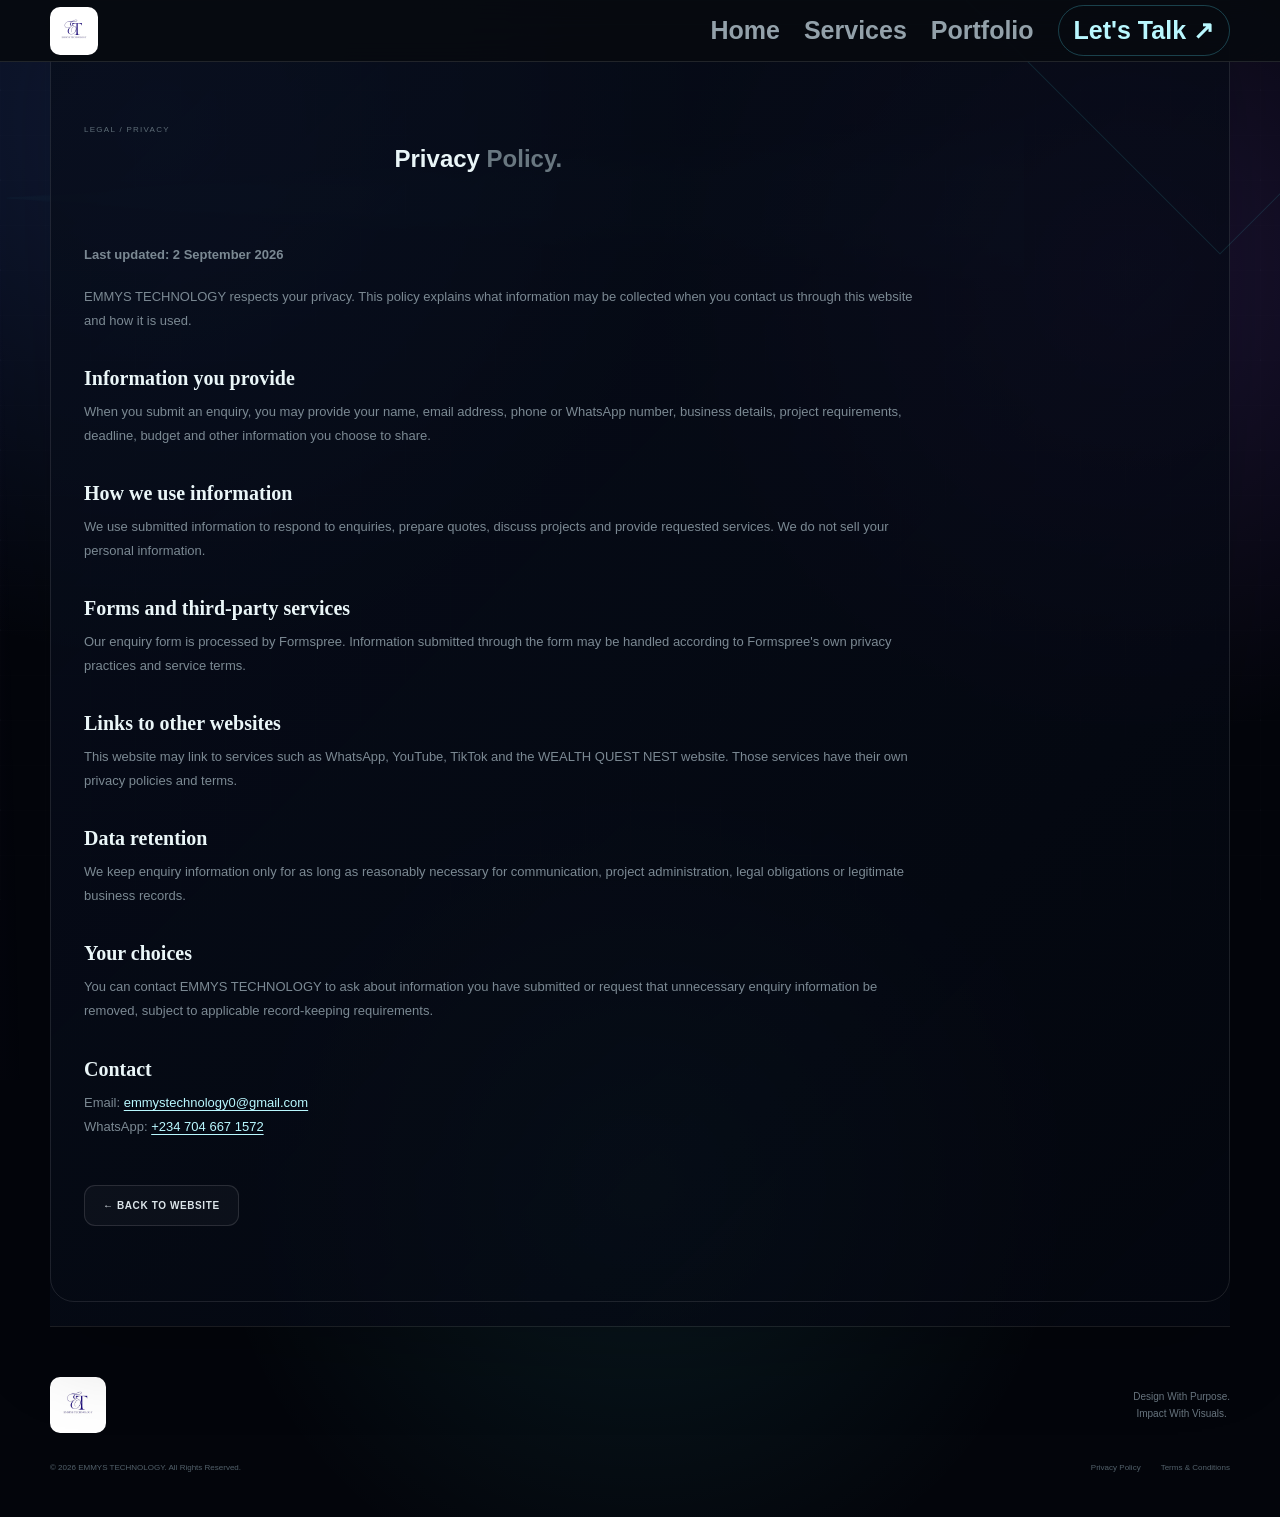
<file: privacy.html>
<!doctype html><html lang="en"><head><meta charset="utf-8"><meta name="viewport" content="width=device-width, initial-scale=1"><title>Privacy Policy — EMMYS TECHNOLOGY</title><meta name="description" content="Privacy Policy for EMMYS TECHNOLOGY."><link rel="icon" href="logo.png"><link rel="stylesheet" href="style.css"></head><body><header class="site-header scrolled"><a class="brand" href="index.html" aria-label="EMMYS TECHNOLOGY home"><img src="logo.png" alt="EMMYS TECHNOLOGY logo"></a><nav class="nav"><a href="index.html#home">Home</a><a href="index.html#services">Services</a><a href="index.html#portfolio">Portfolio</a><a href="index.html#contact" class="nav-cta">Let's Talk ↗</a></nav></header><main><section class="section section-frame policy-page"><div class="section-head"><span>LEGAL / PRIVACY</span><h1>Privacy <em>Policy.</em></h1></div><div class="policy-copy"><p><strong>Last updated: 2 September 2026</strong></p><p>EMMYS TECHNOLOGY respects your privacy. This policy explains what information may be collected when you contact us through this website and how it is used.</p><h2>Information you provide</h2><p>When you submit an enquiry, you may provide your name, email address, phone or WhatsApp number, business details, project requirements, deadline, budget and other information you choose to share.</p><h2>How we use information</h2><p>We use submitted information to respond to enquiries, prepare quotes, discuss projects and provide requested services. We do not sell your personal information.</p><h2>Forms and third-party services</h2><p>Our enquiry form is processed by Formspree. Information submitted through the form may be handled according to Formspree's own privacy practices and service terms.</p><h2>Links to other websites</h2><p>This website may link to services such as WhatsApp, YouTube, TikTok and the WEALTH QUEST NEST website. Those services have their own privacy policies and terms.</p><h2>Data retention</h2><p>We keep enquiry information only for as long as reasonably necessary for communication, project administration, legal obligations or legitimate business records.</p><h2>Your choices</h2><p>You can contact EMMYS TECHNOLOGY to ask about information you have submitted or request that unnecessary enquiry information be removed, subject to applicable record-keeping requirements.</p><h2>Contact</h2><p>Email: <a href="mailto:emmystechnology0@gmail.com">emmystechnology0@gmail.com</a><br>WhatsApp: <a href="https://wa.me/2347046671572" target="_blank" rel="noopener">+234 704 667 1572</a></p></div><a class="btn ghost" href="index.html">← Back to Website</a></section></main><footer class="footer"><div class="footer-top"><div class="brand"><img src="logo.png" alt="EMMYS TECHNOLOGY logo"></div><p>Design With Purpose.<br>Impact With Visuals.</p></div><div class="footer-bottom"><span>© 2026 EMMYS TECHNOLOGY. All Rights Reserved.</span><div><a href="privacy.html">Privacy Policy</a><a href="terms.html">Terms & Conditions</a></div></div></footer></body></html>
</file>
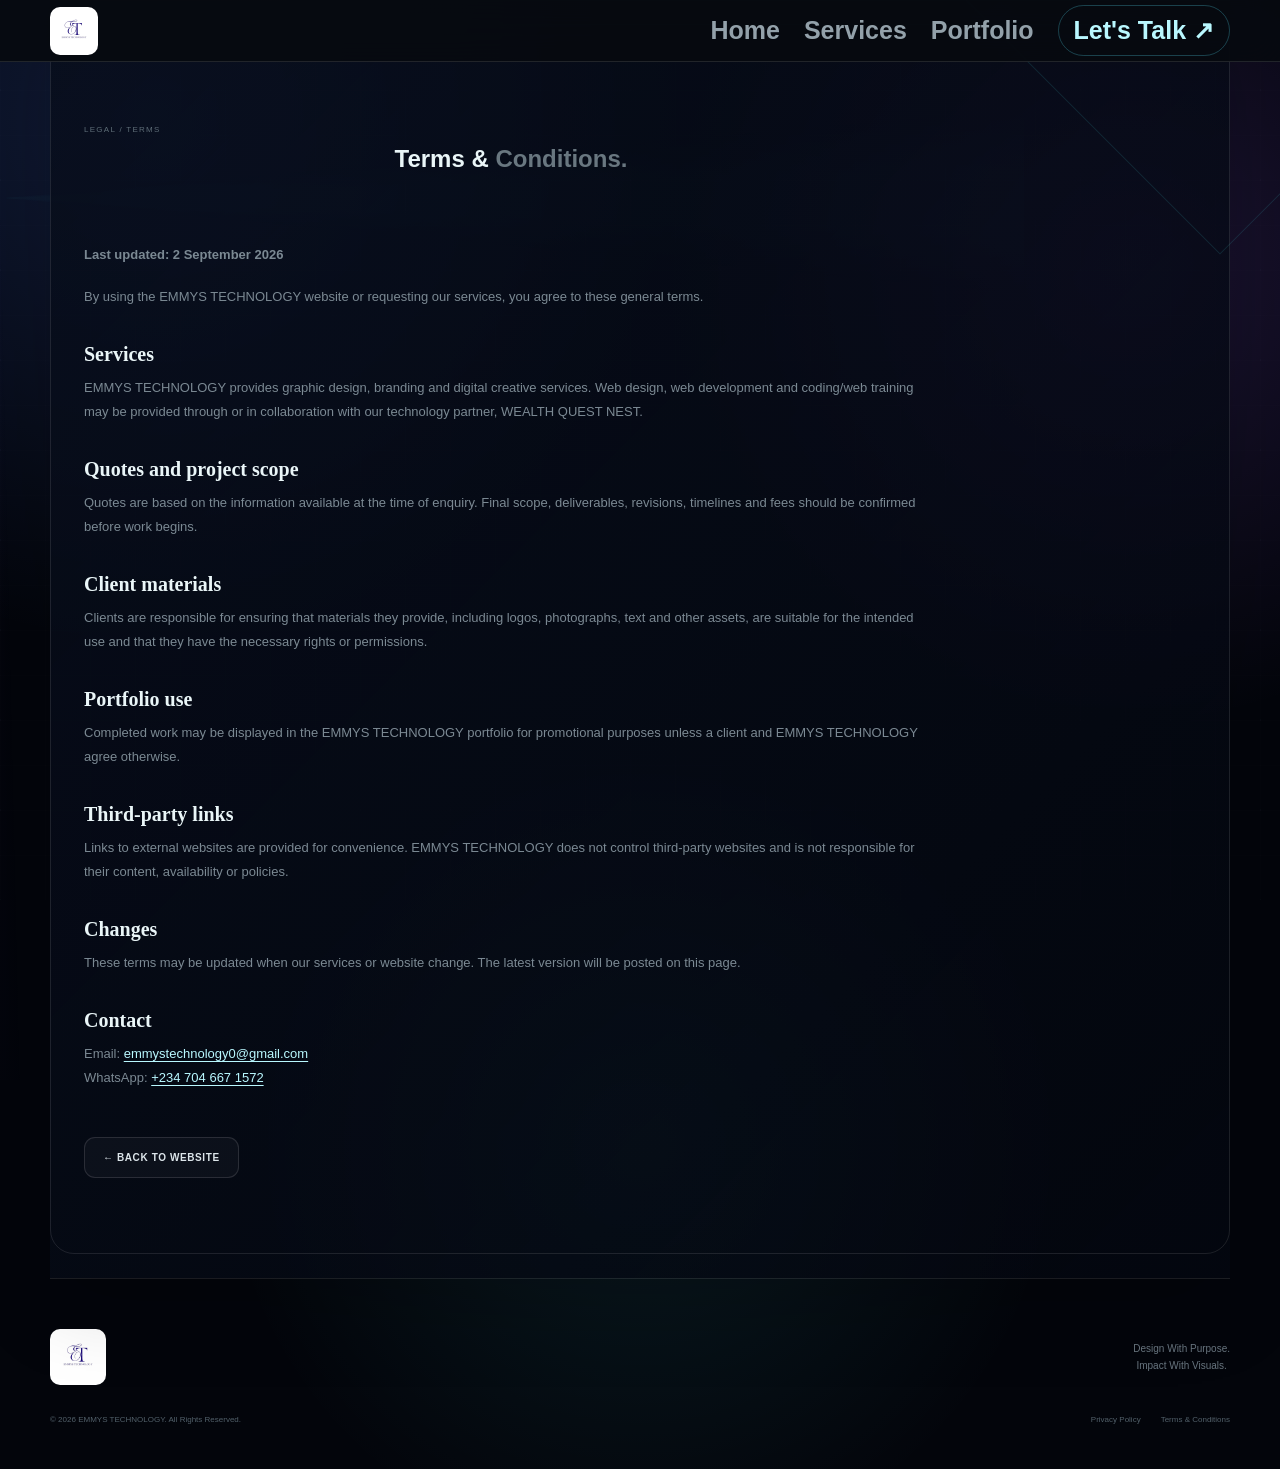
<file: terms.html>
<!doctype html><html lang="en"><head><meta charset="utf-8"><meta name="viewport" content="width=device-width, initial-scale=1"><title>Terms & Conditions — EMMYS TECHNOLOGY</title><meta name="description" content="Terms and Conditions for EMMYS TECHNOLOGY."><link rel="icon" href="logo.png"><link rel="stylesheet" href="style.css"></head><body><header class="site-header scrolled"><a class="brand" href="index.html" aria-label="EMMYS TECHNOLOGY home"><img src="logo.png" alt="EMMYS TECHNOLOGY logo"></a><nav class="nav"><a href="index.html#home">Home</a><a href="index.html#services">Services</a><a href="index.html#portfolio">Portfolio</a><a href="index.html#contact" class="nav-cta">Let's Talk ↗</a></nav></header><main><section class="section section-frame policy-page"><div class="section-head"><span>LEGAL / TERMS</span><h1>Terms & <em>Conditions.</em></h1></div><div class="policy-copy"><p><strong>Last updated: 2 September 2026</strong></p><p>By using the EMMYS TECHNOLOGY website or requesting our services, you agree to these general terms.</p><h2>Services</h2><p>EMMYS TECHNOLOGY provides graphic design, branding and digital creative services. Web design, web development and coding/web training may be provided through or in collaboration with our technology partner, WEALTH QUEST NEST.</p><h2>Quotes and project scope</h2><p>Quotes are based on the information available at the time of enquiry. Final scope, deliverables, revisions, timelines and fees should be confirmed before work begins.</p><h2>Client materials</h2><p>Clients are responsible for ensuring that materials they provide, including logos, photographs, text and other assets, are suitable for the intended use and that they have the necessary rights or permissions.</p><h2>Portfolio use</h2><p>Completed work may be displayed in the EMMYS TECHNOLOGY portfolio for promotional purposes unless a client and EMMYS TECHNOLOGY agree otherwise.</p><h2>Third-party links</h2><p>Links to external websites are provided for convenience. EMMYS TECHNOLOGY does not control third-party websites and is not responsible for their content, availability or policies.</p><h2>Changes</h2><p>These terms may be updated when our services or website change. The latest version will be posted on this page.</p><h2>Contact</h2><p>Email: <a href="mailto:emmystechnology0@gmail.com">emmystechnology0@gmail.com</a><br>WhatsApp: <a href="https://wa.me/2347046671572" target="_blank" rel="noopener">+234 704 667 1572</a></p></div><a class="btn ghost" href="index.html">← Back to Website</a></section></main><footer class="footer"><div class="footer-top"><div class="brand"><img src="logo.png" alt="EMMYS TECHNOLOGY logo"></div><p>Design With Purpose.<br>Impact With Visuals.</p></div><div class="footer-bottom"><span>© 2026 EMMYS TECHNOLOGY. All Rights Reserved.</span><div><a href="privacy.html">Privacy Policy</a><a href="terms.html">Terms & Conditions</a></div></div></footer></body></html>
</file>
<file: style.css>
:root{--bg:#070a10;--panel:#0b1118;--panel2:#0e151d;--text:#eaf6f8;--muted:#7d8b95;--line:rgba(255,255,255,.11);--cyan:#55e8ff;--cyan2:#b9f8ff;--max:1180px}*{box-sizing:border-box}html{scroll-behavior:smooth}body{margin:0;background:var(--bg);color:var(--text);font-family:"DM Sans",sans-serif;overflow-x:hidden}body:before{content:"";position:fixed;inset:0;pointer-events:none;background:radial-gradient(circle at 80% 10%,rgba(50,220,255,.06),transparent 30%),radial-gradient(circle at 10% 70%,rgba(40,120,255,.04),transparent 25%);z-index:-3}.noise{position:fixed;inset:0;opacity:.025;pointer-events:none;background-image:url("data:image/svg+xml,%3Csvg viewBox='0 0 160 160' xmlns='http://www.w3.org/2000/svg'%3E%3Cfilter id='n'%3E%3CfeTurbulence type='fractalNoise' baseFrequency='.8' numOctaves='3' stitchTiles='stitch'/%3E%3C/filter%3E%3Crect width='100%25' height='100%25' filter='url(%23n)' opacity='.35'/%3E%3C/svg%3E")}a{color:inherit;text-decoration:none}button,input,textarea,select{font:inherit}.site-header{position:fixed;top:0;left:0;right:0;height:74px;z-index:100;display:flex;align-items:center;justify-content:space-between;padding:0 max(20px,calc((100% - var(--max))/2));background:rgba(7,10,16,.72);backdrop-filter:blur(18px);border-bottom:1px solid transparent;transition:.25s ease}.site-header.scrolled{height:62px;background:rgba(7,10,16,.92);border-color:var(--line)}.brand{display:flex;align-items:center;gap:10px;min-width:max-content}.brand img{width:42px;height:42px;object-fit:contain;border-radius:10px}.brand strong{display:block;font:800 15px/1 Manrope;letter-spacing:.04em}.brand small{display:block;margin-top:4px;color:#70808a;font-size:8px;letter-spacing:.25em}.nav{display:flex;align-items:center;gap:24px;font-size:10px;color:#93a1aa}.nav a{padding:8px 0}.nav a:hover{color:var(--cyan2)}.nav-cta{padding:10px 15px!important;border:1px solid rgba(85,232,255,.25);border-radius:999px;color:var(--cyan2)!important}.menu-toggle{display:none;background:none;border:0}.section{width:min(var(--max),calc(100% - 40px));margin:auto;padding:100px 0}.section-frame{position:relative}.section-frame:before{content:"";position:absolute;inset:28px 0 28px;border:1px solid rgba(255,255,255,.07);border-radius:24px;pointer-events:none}.hero{min-height:760px;display:grid;grid-template-columns:1.02fr .98fr;align-items:center;gap:40px;padding-top:130px}.hero:before{inset:90px 0 20px}.hero-copy{position:relative;z-index:2}.eyebrow{display:inline-flex;align-items:center;gap:9px;color:#70808a;font-size:8px;letter-spacing:.18em}.eyebrow i{width:28px;height:1px;background:var(--cyan);display:inline-block}.eyebrow b{color:var(--cyan);font-size:12px}.hero h1{font:800 clamp(52px,6.5vw,91px)/.91 Manrope;letter-spacing:-.065em;margin:24px 0}.hero h1 span,.section-head em,.cta-box em{color:#697780;font-style:normal}.hero p{max-width:570px;color:#82909a;font-size:14px;line-height:1.8}.actions{display:flex;gap:12px;flex-wrap:wrap;margin-top:28px}.btn{display:inline-flex;align-items:center;justify-content:center;gap:10px;border-radius:999px;padding:13px 18px;border:1px solid rgba(255,255,255,.12);font-size:10px;letter-spacing:.05em;cursor:pointer;transition:.2s ease}.btn:hover{transform:translateY(-2px)}.btn.primary{background:var(--cyan2);color:#061016;border-color:var(--cyan2)}.btn.ghost{background:rgba(255,255,255,.025);color:#c5d4d9}.trust-row{display:flex;gap:20px;flex-wrap:wrap;margin-top:35px;color:#56646d;font-size:8px;letter-spacing:.05em}.hero-showcase{min-height:560px;position:relative;display:grid;place-items:center}.halo{position:absolute;width:470px;height:470px;border-radius:50%;background:radial-gradient(circle,rgba(65,225,255,.13),transparent 65%);filter:blur(2px)}.showcase-card{position:absolute;width:320px;height:410px;border:1px solid rgba(255,255,255,.12);border-radius:22px;background:linear-gradient(145deg,#111a22,#070b10);box-shadow:0 30px 80px rgba(0,0,0,.3);padding:26px}.card-back{transform:translate(80px,-35px) rotate(8deg);opacity:.55}.card-back span{font-size:9px;color:#72808a;letter-spacing:.2em}.card-back b{display:block;font:800 47px/.9 Manrope;margin-top:35px}.card-back small{position:absolute;bottom:25px;font-size:7px;letter-spacing:.18em;color:#596873}.card-front{z-index:2;overflow:hidden}.mini-top{display:flex;justify-content:space-between;font-size:8px;color:#6f7e87;letter-spacing:.12em}.monogram{text-align:center;font:800 150px/.8 Manrope;letter-spacing:-.08em;margin-top:80px;color:transparent;-webkit-text-stroke:1px rgba(107,235,255,.7)}.showcase-lines{display:flex;justify-content:space-between;margin-top:80px;color:#75848e;font-size:7px;letter-spacing:.15em}.shine{position:absolute;width:160%;height:80px;left:-30%;top:45%;transform:rotate(-25deg);background:linear-gradient(90deg,transparent,rgba(100,240,255,.12),transparent)}.floating-tag{position:absolute;z-index:4;padding:10px 13px;border:1px solid rgba(255,255,255,.12);border-radius:999px;background:rgba(8,13,18,.8);backdrop-filter:blur(10px);font-size:8px;color:#a9c0c7;box-shadow:0 15px 40px rgba(0,0,0,.2)}.tag-one{left:2%;top:22%}.tag-two{right:0;top:57%}.tag-three{left:15%;bottom:13%}.marquee{border-top:1px solid var(--line);border-bottom:1px solid var(--line);padding:14px 0;overflow:hidden;color:#62717a;font-size:8px;letter-spacing:.18em;white-space:nowrap}.marquee-track{display:flex;align-items:center;width:max-content;gap:20px;will-change:transform;animation:marquee-scroll 24s linear infinite}.marquee-track span,.marquee-track i{flex:0 0 auto}.marquee i{color:var(--cyan);font-style:normal}.marquee:hover .marquee-track{animation-play-state:paused}@keyframes marquee-scroll{from{transform:translateX(0)}to{transform:translateX(-50%)}}@media (prefers-reduced-motion:reduce){.marquee-track{animation:none}}.section-head{display:grid;grid-template-columns:.35fr 1fr;gap:30px;align-items:start;margin-bottom:50px}.section-head>span{font-size:8px;letter-spacing:.16em;color:#5e6d77}.section-head h2{margin:0;font:800 clamp(40px,5vw,68px)/.96 Manrope;letter-spacing:-.06em}.about-grid{display:grid;grid-template-columns:1.2fr .8fr;gap:70px}.about-copy .big{font:600 26px/1.3 Manrope;color:#dce9ec;margin-top:0}.about-copy p{color:#7b8993;line-height:1.8;font-size:13px}.stat-grid{display:grid;grid-template-columns:1fr 1fr;border:1px solid var(--line);border-radius:18px;overflow:hidden}.stat-grid div{padding:25px;border-right:1px solid var(--line);border-bottom:1px solid var(--line);min-height:130px}.stat-grid div:nth-child(2n){border-right:0}.stat-grid div:nth-last-child(-n+2){border-bottom:0}.stat-grid strong{display:block;color:var(--cyan);font:800 27px Manrope}.stat-grid span{display:block;color:#73818b;font-size:9px;margin-top:20px}.service-grid{display:grid;grid-template-columns:repeat(3,1fr);gap:12px}.service{padding:25px;border:1px solid var(--line);border-radius:16px;background:linear-gradient(145deg,rgba(255,255,255,.025),rgba(255,255,255,.008));min-height:260px;display:flex;flex-direction:column;transition:.2s ease}.service:hover,.project:hover,.info-card:hover,.price-card:hover{border-color:rgba(85,232,255,.28);transform:translateY(-3px)}.service .icon{color:var(--cyan);font-size:22px;margin-bottom:22px}.service>span{color:#55636c;font-size:8px;letter-spacing:.14em}.service h3{font:700 16px Manrope;margin:9px 0}.service p{color:#73818a;font-size:11px;line-height:1.65}.service a{margin-top:auto;color:#b8f6ff;font-size:9px}.featured{background:radial-gradient(circle at 80% 20%,rgba(85,232,255,.08),transparent 35%),var(--panel)}.view-more{display:block;margin:22px auto 0;background:transparent;color:#b9f8ff;border:1px solid rgba(85,232,255,.24);border-radius:999px;padding:12px 18px;font-size:9px;cursor:pointer}.view-more span{margin-left:8px}.extra-item{display:none}.expanded .extra-item{display:flex}.portfolio-grid{display:grid;grid-template-columns:1.35fr .65fr;gap:15px}.project{border:1px solid var(--line);border-radius:16px;padding:10px;background:#0a1016;transition:.2s ease}.project-large{grid-row:span 2}.project-open{display:block;width:100%;height:310px;padding:0;border:0;border-radius:11px;overflow:hidden;position:relative;background:#080d12;cursor:pointer}.project-large .project-open{height:635px}.project-open img{width:100%;height:100%;object-fit:cover;display:block;transition:transform .4s ease}.project:hover .project-open img{transform:scale(1.025)}.project-overlay{position:absolute;inset:auto 10px 10px 10px;padding:12px;border:1px solid rgba(255,255,255,.12);border-radius:10px;background:rgba(4,9,13,.76);color:#d9faff;font-size:9px;text-align:left}.project>div:last-child{padding:14px 4px 5px}.project small{color:#5d6b74;font-size:7px;letter-spacing:.15em}.project h3{font:700 15px Manrope;margin:7px 0 0}.filters{display:flex;gap:7px;flex-wrap:wrap;margin:-15px 0 22px}.filters button{background:transparent;color:#6e7b84;border:1px solid var(--line);border-radius:999px;padding:8px 11px;font-size:8px;cursor:pointer}.filters button.active,.filters button:hover{color:var(--cyan2);border-color:rgba(85,232,255,.3)}.filters small{margin-left:4px}.project.is-hidden{display:none}.process-line{display:grid;grid-template-columns:repeat(4,1fr);border:1px solid var(--line);border-radius:18px;overflow:hidden}.step{min-height:270px;padding:25px;border-right:1px solid var(--line);position:relative}.step:last-child{border-right:0}.step>b{font-size:8px;letter-spacing:.16em;color:#5b6872}.step i{display:block;font-style:normal;font-size:25px;color:var(--cyan);margin:40px 0 35px}.step h3{font:700 15px Manrope;margin:0}.step p{font-size:10px;line-height:1.6;color:#697681;max-width:180px}.tech-panel{display:grid;grid-template-columns:1.2fr .8fr;gap:35px;align-items:center;padding:55px;border:1px solid rgba(70,229,255,.17);border-radius:22px;background:radial-gradient(circle at 80% 40%,rgba(65,230,255,.08),transparent 35%),linear-gradient(135deg,#0a1117,#080b10)}.tech-panel h2{font:800 clamp(38px,5vw,63px)/.95 Manrope;letter-spacing:-.055em;margin:25px 0}.tech-panel p{color:#75828d;max-width:650px;line-height:1.75;font-size:13px}.tech-panel p strong{color:#d9faff}.partner-card{min-height:360px;border:1px solid rgba(83,229,255,.22);border-radius:18px;background:#070d12;overflow:hidden;position:relative}.partner-card img{width:100%;height:280px;object-fit:cover;display:block}.partner-card div{padding:18px}.partner-card span{display:block;color:#5e7079;font-size:7px;letter-spacing:.18em}.partner-card strong{display:block;margin-top:7px;font:700 15px Manrope}.content-grid,.pricing-grid{display:grid;grid-template-columns:repeat(3,1fr);gap:12px}.info-card,.price-card{border:1px solid var(--line);border-radius:16px;padding:26px;background:var(--panel);transition:.2s ease}.info-card span,.price-card>span{font-size:8px;letter-spacing:.16em;color:#5f7079}.info-card h3,.price-card h3{font:700 17px Manrope;margin:18px 0 10px}.info-card p,.price-card p{font-size:11px;line-height:1.7;color:#75838c}.info-card a{display:inline-block;margin-top:16px;color:#b9f8ff;font-size:9px}.pricing-grid{grid-template-columns:repeat(3,1fr)}.price-card strong{display:block;margin-top:18px;font:700 20px Manrope}.price-card ul{list-style:none;padding:0;margin:22px 0}.price-card li{padding:9px 0;border-bottom:1px solid rgba(255,255,255,.07);font-size:10px;color:#829099}.price-card.featured{border-color:rgba(85,232,255,.3)}.cta-box{text-align:center;padding:70px 20px;border:1px solid rgba(255,255,255,.09);border-radius:22px;background:radial-gradient(circle at 50% 30%,rgba(68,230,255,.08),transparent 35%),#080d12}.cta-box>span{font-size:8px;letter-spacing:.2em;color:#596872}.cta-box h2{font:800 clamp(45px,6vw,80px)/.95 Manrope;letter-spacing:-.06em;margin:22px 0 35px}.contact-grid{display:grid;grid-template-columns:.8fr 1.2fr;gap:50px}.contact-info>p{font-size:14px;line-height:1.8;color:#77848e;margin-bottom:30px}.contact-item{display:flex;justify-content:space-between;gap:20px;padding:18px 0;border-bottom:1px solid rgba(255,255,255,.08);font-size:10px}.contact-item b{color:#66747e;font-weight:500}.contact-item span{color:#c5d3d9;text-align:right}.contact-form{display:grid;grid-template-columns:1fr 1fr;gap:14px}.contact-form label{font-size:9px;letter-spacing:.1em;color:#6b7882;text-transform:uppercase}.contact-form input,.contact-form textarea,.contact-form select{display:block;width:100%;margin-top:8px;background:#0b1117;border:1px solid rgba(255,255,255,.09);border-radius:10px;padding:14px;color:#e7f0f3;outline:none}.contact-form textarea{resize:vertical}.contact-form input:focus,.contact-form textarea:focus,.contact-form select:focus{border-color:rgba(78,230,255,.45);box-shadow:0 0 0 3px rgba(78,230,255,.06)}.wide{grid-column:1/-1}.form-note{color:#64727b;font-size:8px;line-height:1.5}.form-status{margin:0 0 12px;font-size:10px;line-height:1.5}.form-success,.form-error{padding:11px 13px;border-radius:10px}.form-success{background:rgba(0,200,150,.08);color:#9dffe8}.form-error{background:rgba(255,80,80,.08);color:#ffb1b1}.footer{width:min(var(--max),calc(100% - 40px));margin:auto;padding:30px 0 45px;border-top:1px solid var(--line)}.footer-top{display:flex;align-items:center;justify-content:space-between;gap:20px;padding:20px 0 30px}.footer-top>p{font-size:10px;line-height:1.7;color:#697680;text-align:center}.backtop{width:38px;height:38px;border:1px solid var(--line);border-radius:50%;display:grid;place-items:center;color:#6ceaff}.footer-bottom{display:flex;justify-content:space-between;gap:20px;font-size:8px;color:#52606a}.footer-bottom div{display:flex;gap:20px}.footer-bottom a:hover{color:#bff8ff}.float-wa{position:fixed;right:22px;bottom:22px;z-index:40;display:flex;align-items:center;gap:9px;padding:12px 15px;border-radius:99px;background:var(--cyan2);color:#061016;box-shadow:0 14px 45px rgba(28,220,255,.15);font-size:9px}.float-wa span{font-size:13px}.modal{position:fixed;inset:0;background:rgba(0,0,0,.82);backdrop-filter:blur(14px);z-index:200;display:none;align-items:center;justify-content:center;padding:20px}.modal.open{display:flex}.modal-inner{width:min(950px,100%);max-height:90vh;overflow:auto;background:#0a1016;border:1px solid rgba(255,255,255,.12);border-radius:20px;position:relative;display:grid;grid-template-columns:1.2fr .8fr}.modal-close{position:absolute;right:14px;top:12px;width:38px;height:38px;border-radius:50%;border:1px solid rgba(255,255,255,.12);background:rgba(0,0,0,.5);color:white;font-size:25px;z-index:2;cursor:pointer}.modal-media{min-height:520px;background:#05090d}.modal-media img{width:100%;height:100%;object-fit:contain}.modal-copy{padding:55px 35px;align-self:center}.modal-copy small{font-size:8px;letter-spacing:.16em;color:#54e9ff}.modal-copy h2{font:800 35px Manrope;letter-spacing:-.04em}.modal-copy p{font-size:12px;line-height:1.8;color:#71808a;margin-bottom:30px}.reveal{opacity:0;transform:translateY(18px);transition:opacity .45s ease,transform .45s ease}.reveal.visible{opacity:1;transform:none}.delay-1{transition-delay:.08s}.cursor-glow{position:fixed;width:180px;height:180px;border-radius:50%;background:radial-gradient(circle,rgba(69,231,255,.06),transparent 65%);pointer-events:none;transform:translate(-50%,-50%);z-index:-1}@media(max-width:1000px){.nav{gap:14px}.service-grid{grid-template-columns:repeat(2,1fr)}.hero{grid-template-columns:1fr}.hero-showcase{min-height:520px}.about-grid,.contact-grid,.tech-panel{grid-template-columns:1fr}.portfolio-grid{grid-template-columns:repeat(2,1fr)}.project-large{grid-column:span 2}.process-line{grid-template-columns:repeat(2,1fr)}.step:nth-child(2){border-right:0}.step:nth-child(1),.step:nth-child(2){border-bottom:1px solid var(--line)}.content-grid,.pricing-grid{grid-template-columns:1fr 1fr}}@media(max-width:720px){.site-header{height:62px}.site-header.scrolled{height:58px}.brand img{width:35px;height:35px}.nav{display:none;position:absolute;top:65px;left:20px;right:20px;padding:10px;background:rgba(7,11,16,.98);border:1px solid var(--line);border-radius:14px;flex-direction:column;align-items:stretch;box-shadow:0 20px 60px rgba(0,0,0,.35)}.nav.open{display:flex}.nav a{padding:12px}.menu-toggle{display:grid;gap:5px}.menu-toggle span{width:22px;height:2px;background:#bfeef5}.section{width:min(var(--max),calc(100% - 24px));padding:76px 0}.section-frame:before{inset:20px 0;border-radius:18px}.hero{padding-top:110px;min-height:auto}.hero h1{font-size:49px}.hero p{font-size:13px}.hero-showcase{min-height:430px}.showcase-card{width:245px;height:315px}.monogram{font-size:110px;margin-top:65px}.showcase-lines{margin-top:45px}.halo{width:320px;height:320px}.tag-one{left:-3px}.tag-two{right:-5px}.tag-three{right:5px;left:auto}.marquee div{justify-content:flex-start;width:max-content}.section-head{grid-template-columns:1fr;gap:12px;margin-bottom:35px}.section-head h2{font-size:43px}.about-grid{gap:25px}.service-grid,.portfolio-grid,.content-grid,.pricing-grid{grid-template-columns:1fr}.project-large{grid-column:span 1}.project-large .project-open,.project-open{height:330px}.process-line{grid-template-columns:1fr}.step{border-right:0!important;border-bottom:1px solid var(--line)}.step:last-child{border-bottom:0}.tech-panel{padding:30px 20px}.partner-card{min-height:0}.partner-card img{height:220px}.contact-form{grid-template-columns:1fr}.wide{grid-column:1}.footer-top,.footer-bottom{flex-direction:column;align-items:flex-start}.footer-top>p{text-align:left}.footer-bottom div{flex-wrap:wrap}.float-wa b{display:none}.float-wa{width:48px;height:48px;padding:0;justify-content:center;right:15px;bottom:15px}.modal-inner{grid-template-columns:1fr}.modal-media{min-height:300px}.modal-copy{padding:30px}.stat-grid{grid-template-columns:1fr 1fr}.stat-grid div:nth-child(2){border-right:0}.stat-grid div:nth-child(3){border-right:1px solid var(--line)}.stat-grid div:nth-child(3),.stat-grid div:nth-child(4){border-bottom:0}}
@media(prefers-reduced-motion:reduce){html{scroll-behavior:auto}.reveal{transition:none}.btn,.service,.project,.info-card,.price-card{transition:none}.cursor-glow{display:none}}

/* FINAL POLISH: safe text-to-border spacing, stable layout, no jumpy motion */
.section-frame{padding-left:34px;padding-right:34px;}
.section-frame:before{inset:24px 0;border-color:rgba(255,255,255,.10);}
.hero{padding-left:34px;padding-right:34px;}
.hero:before{inset:78px 0 22px;}
.section-frame > *{position:relative;z-index:1;}
.section-head,.about-grid,.service-grid,.filters,.portfolio-grid,.process-line,.tech-panel,.content-grid,.pricing-grid,.contact-grid,.cta-box{width:100%;}
.section-head h2,.section-head>span,.about-copy,.service,.project,.step,.info-card,.price-card,.contact-info,.contact-form,.tech-panel>div,.cta-box{min-width:0;}
.brand img{width:48px;height:48px;object-fit:contain;border-radius:10px;}
.footer .brand img{width:56px;height:56px;}
.btn,.service,.project,.info-card,.price-card{transform:none!important;}
.service:hover,.project:hover,.info-card:hover,.price-card:hover{transform:none!important;}
.project-open img{transition:none;}
.project:hover .project-open img{transform:none;}
.reveal{opacity:1;transform:none;transition:none;}
.hero-showcase{min-height:560px;display:grid;place-items:center;}
.logo-stage{width:min(430px,82%);aspect-ratio:1/1;display:grid;place-items:center;border:1px solid rgba(85,232,255,.14);border-radius:28px;background:radial-gradient(circle at 50% 45%,rgba(85,232,255,.08),transparent 62%),#090e14;box-shadow:0 24px 70px rgba(0,0,0,.30);overflow:hidden;}
.logo-stage img{width:78%;height:78%;object-fit:contain;}
.portfolio-placeholder{height:310px;border:1px dashed rgba(255,255,255,.16);border-radius:11px;background:linear-gradient(145deg,rgba(255,255,255,.018),rgba(255,255,255,.006));}
.project-large .portfolio-placeholder{height:635px;}
.portfolio-slot-card .project-open{display:none;}
.portfolio-slot-card{min-height:390px;}
.portfolio-slot-card .portfolio-placeholder{height:310px;}
.modal-copy{min-width:0;}
.contact-form label{min-width:0;}
.contact-form input,.contact-form textarea,.contact-form select{max-width:100%;}
.footer-bottom{align-items:flex-start;}
.footer-bottom div{justify-content:flex-end;flex-wrap:wrap;}
@media(max-width:1000px){.section-frame{padding-left:28px;padding-right:28px}.hero{padding-left:28px;padding-right:28px}.hero:before{inset:72px 0 22px}.hero-showcase{min-height:480px}.portfolio-slot-card{min-height:0}.portfolio-slot-card .portfolio-placeholder{height:330px}}
@media(max-width:720px){.section-frame{width:min(var(--max),calc(100% - 24px));padding-left:20px;padding-right:20px}.section-frame:before{inset:20px 0}.hero{padding-left:20px;padding-right:20px;padding-top:104px}.hero:before{inset:66px 0 18px}.brand img{width:44px;height:44px}.footer .brand img{width:52px;height:52px}.hero-showcase{min-height:360px}.logo-stage{width:min(310px,84vw);border-radius:22px}.logo-stage img{width:82%;height:82%}.portfolio-placeholder,.project-large .portfolio-placeholder,.portfolio-slot-card .portfolio-placeholder{height:300px}.section-head{margin-bottom:34px}.section{padding-top:78px;padding-bottom:78px}.footer-bottom div{justify-content:flex-start}}

.partner-card img{display:block;width:100%;height:100%;min-height:360px;object-fit:cover;} .partner-card{min-height:360px;} .policy-page{padding-top:125px;} .policy-copy{max-width:850px;color:#7b8993;font-size:13px;line-height:1.85;} .policy-copy h2{color:#eaf6f8;font:700 20px Manrope;margin:34px 0 10px;} .policy-copy p{margin:0 0 18px;} .policy-copy a{color:#b9f8ff;text-decoration:underline;text-underline-offset:3px;} .policy-page>.btn{margin-top:28px;}
@media(max-width:720px){.partner-card,.partner-card img{min-height:300px}.policy-page{padding-top:105px}.policy-copy{font-size:12px;line-height:1.75}}


/* FLOATING WHATSAPP */
.float-wa{
  position:fixed;
  right:22px;
  bottom:22px;
  z-index:9999;

  display:flex;
  align-items:center;
  gap:10px;

  padding:11px 16px 11px 11px;
  border:1px solid rgba(255,255,255,.14);
  border-radius:50px;

  background:rgba(7,14,19,.88);
  backdrop-filter:blur(14px);
  -webkit-backdrop-filter:blur(14px);

  color:#fff;
  text-decoration:none;

  box-shadow:
    0 12px 35px rgba(0,0,0,.35),
    0 0 25px rgba(37,211,102,.12);

  transition:
    transform .3s ease,
    border-color .3s ease,
    box-shadow .3s ease;
}

.float-wa:hover{
  transform:translateY(-4px);
  border-color:rgba(37,211,102,.55);
  box-shadow:
    0 16px 40px rgba(0,0,0,.4),
    0 0 30px rgba(37,211,102,.22);
}

.float-wa .wa-icon{
  width:38px;
  height:38px;
  min-width:38px;

  display:flex;
  align-items:center;
  justify-content:center;

  border-radius:50%;
  background:#25D366;

  box-shadow:0 0 20px rgba(37,211,102,.3);

  animation:waPulse 2.5s ease-in-out infinite;
}

.float-wa .wa-icon svg{
  width:22px;
  height:22px;
  fill:#fff;
}

.float-wa b{
  font-size:10px;
  font-weight:700;
  letter-spacing:.04em;
  white-space:nowrap;
}

@keyframes waPulse{
  0%,100%{
    box-shadow:0 0 0 0 rgba(37,211,102,.35);
  }

  50%{
    box-shadow:0 0 0 8px rgba(37,211,102,0);
  }
}

/* MOBILE */
@media(max-width:600px){

  .float-wa{
    right:15px;
    bottom:15px;
    padding:8px 13px 8px 8px;
  }

  .float-wa .wa-icon{
    width:36px;
    height:36px;
    min-width:36px;
  }

  .float-wa .wa-icon svg{
    width:21px;
    height:21px;
  }

  .float-wa b{
    font-size:9px;
  }
}

/* =========================================================
   EMMYS TECHNOLOGY
   HERO SLIDER
========================================================= */

.hero-slider{
  position:relative;
  width:59%;
  min-height:50vh;
  overflow:hidden;
  background:#05070a;
}


/* SLIDES WRAPPER */

.hero-slides{
  position:relative;
  width:50%;
  min-height:50vh;
}


/* INDIVIDUAL SLIDE */

.hero-slide{
  position:absolute;
  inset:0;

  width:100%;
  min-height:100vh;

  display:grid;
  grid-template-columns:1.02fr .98fr;
  gap:40px;
  align-items:center;

  padding:
    145px
    max(20px, calc((100vw - 1180px) / 2))
    100px;

  opacity:0;
  visibility:hidden;
  pointer-events:none;

  transform:translateX(45px);

  transition:
    opacity .7s ease,
    transform .8s cubic-bezier(.22,.61,.36,1),
    visibility .7s ease;
}


/* ACTIVE SLIDE */

.hero-slide.active{
  opacity:1;
  visibility:visible;
  pointer-events:auto;
  transform:translateX(0);
}


/* =========================================================
   HERO TEXT
========================================================= */

.hero-copy{
  position:relative;
  z-index:5;
  max-width:650px;
}


.eyebrow{
  display:flex;
  align-items:center;
  gap:10px;

  font-size:10px;
  letter-spacing:.2em;

  color:#7f8b98;
}


.eyebrow i{
  width:6px;
  height:6px;

  flex:0 0 6px;

  border-radius:50%;

  background:#3fe8ff;

  box-shadow:
    0 0 14px #3fe8ff;
}


.eyebrow b{
  color:#55eaff;
  font-size:14px;
}


.hero-copy h1{
  margin:26px 0;

  font-family:Manrope,Arial,sans-serif;
  font-size:clamp(48px,6.7vw,86px);
  line-height:.9;
  font-weight:800;

  letter-spacing:-.065em;
}


.hero-copy h1 span{
  color:transparent;

  -webkit-text-stroke:
    1px rgba(235,243,248,.55);

  text-stroke:
    1px rgba(235,243,248,.55);
}


.hero-copy p{
  max-width:600px;

  color:#8995a0;

  font-size:16px;
  line-height:1.75;

  margin:0;
}


/* =========================================================
   BUTTONS
========================================================= */

.actions{
  display:flex;
  gap:12px;
  flex-wrap:wrap;

  margin:30px 0;
}


.btn{
  display:inline-flex;

  align-items:center;
  justify-content:center;

  gap:18px;

  padding:15px 19px;

  border-radius:11px;

  font-size:11px;
  letter-spacing:.06em;
  text-transform:uppercase;
  font-weight:700;

  border:1px solid rgba(255,255,255,.12);

  text-decoration:none;

  transition:
    transform .3s ease,
    border-color .3s ease,
    background .3s ease,
    box-shadow .3s ease;
}


.btn span{
  font-size:15px;
}


.btn.primary{
  background:#eafcff;
  color:#071016;

  box-shadow:
    0 0 0 1px rgba(111,239,255,.2),
    0 12px 40px rgba(44,219,255,.14);
}


.btn.primary:hover{
  transform:translateY(-3px);

  box-shadow:
    0 16px 50px rgba(44,219,255,.25);
}


.btn.ghost{
  background:rgba(255,255,255,.03);
  color:#dce5ea;
}


.btn.ghost:hover{
  border-color:rgba(83,229,255,.45);
  background:rgba(83,229,255,.06);

  transform:translateY(-3px);
}


/* =========================================================
   TRUST ROW
========================================================= */

.trust-row{
  display:flex;

  gap:20px;
  flex-wrap:wrap;

  color:#68747f;

  font-size:9px;
  letter-spacing:.08em;

  text-transform:uppercase;
}


.trust-row span:first-child{
  color:#a4eefa;
}


/* =========================================================
   HERO SHOWCASE
========================================================= */

.hero-showcase{
  height:570px;

  position:relative;

  display:flex;

  align-items:center;
  justify-content:center;
}


/* =========================================================
   HALO
========================================================= */

.halo{
  position:absolute;

  width:420px;
  height:420px;

  border:
    1px solid rgba(71,227,255,.18);

  border-radius:50%;

  box-shadow:
    0 0 90px rgba(51,221,255,.08),
    inset 0 0 80px rgba(51,221,255,.04);
}


.halo::after{
  content:"";

  position:absolute;

  inset:35px;

  border:
    1px dashed rgba(255,255,255,.08);

  border-radius:50%;

  animation:
    spin 24s linear infinite;
}


@keyframes spin{
  to{
    transform:rotate(360deg);
  }
}


/* =========================================================
   SHOWCASE CARDS
========================================================= */

.showcase-card{
  position:absolute;

  width:310px;
  height:390px;

  border-radius:22px;

  border:
    1px solid rgba(255,255,255,.12);

  overflow:hidden;
}


.card-back{
  transform:
    rotate(9deg)
    translate(55px,4px);

  background:
    linear-gradient(
      135deg,
      #151a22,
      #071016
    );

  padding:35px;

  color:#788590;

  display:flex;
  flex-direction:column;
  justify-content:end;
}


.card-back span{
  font:
    800 48px Manrope,
    Arial,
    sans-serif;

  color:#2a3943;
}


.card-back b{
  font:
    800 30px Manrope,
    Arial,
    sans-serif;

  color:#9aa8b2;
}


.card-back small{
  font-size:7px;
  letter-spacing:.2em;
  margin-top:8px;
}


.card-front{
  transform:rotate(-7deg);

  background:
    radial-gradient(
      circle at 50% 30%,
      rgba(63,231,255,.18),
      transparent 35%
    ),
    linear-gradient(
      160deg,
      #101922,
      #05070a
    );

  padding:28px;

  box-shadow:
    0 35px 90px rgba(0,0,0,.5);
}


.mini-top{
  display:flex;

  justify-content:space-between;

  font-size:7px;
  letter-spacing:.15em;

  color:#6d7d87;
}


.mini-top span:first-child{
  color:#61ebff;

  font:
    800 16px Manrope,
    Arial,
    sans-serif;
}


.monogram{
  font:
    800 150px/.8 Manrope,
    Arial,
    sans-serif;

  letter-spacing:-.12em;

  margin-top:85px;

  color:transparent;

  -webkit-text-stroke:
    1px rgba(93,233,255,.7);

  text-shadow:
    0 0 35px rgba(51,225,255,.2);
}


.showcase-lines{
  display:flex;

  gap:9px;

  margin-top:58px;
}


.showcase-lines b{
  font-size:7px;

  letter-spacing:.13em;

  color:#6f7d86;
}


.shine{
  position:absolute;

  width:180px;
  height:500px;

  background:
    linear-gradient(
      90deg,
      transparent,
      rgba(255,255,255,.12),
      transparent
    );

  transform:rotate(22deg);

  left:-220px;
  top:-50px;

  animation:
    shine 5s infinite;
}


@keyframes shine{

  40%,
  100%{
    left:450px;
  }

}


/* =========================================================
   FLOATING TAGS
========================================================= */

.floating-tag{
  position:absolute;

  padding:10px 13px;

  border:
    1px solid rgba(77,229,255,.22);

  background:
    rgba(8,14,20,.78);

  backdrop-filter:blur(12px);
  -webkit-backdrop-filter:blur(12px);

  border-radius:10px;

  font-size:8px;

  letter-spacing:.13em;

  color:#8defff;

  box-shadow:
    0 10px 30px rgba(0,0,0,.25);

  animation:
    float 4s ease-in-out infinite;
}


.tag-one{
  top:100px;
  left:15px;
}


.tag-two{
  bottom:100px;
  right:5px;

  animation-delay:1s;
}


.tag-three{
  top:48%;
  right:-5px;

  animation-delay:2s;
}


@keyframes float{

  50%{
    transform:translateY(-10px);
  }

}


/* =========================================================
   SECOND HERO IMAGE
========================================================= */

.second-showcase{
  position:relative;
}


.logo-stage{
  position:relative;

  width:min(440px,80%);
  height:500px;

  border:
    1px solid rgba(255,255,255,.12);

  border-radius:28px;

  overflow:hidden;

  background:
    linear-gradient(
      145deg,
      #111820,
      #05070a
    );

  box-shadow:
    0 35px 100px rgba(0,0,0,.55),
    0 0 70px rgba(47,224,255,.08);

  transform:
    rotate(-4deg);
}


.logo-stage::before{
  content:"";

  position:absolute;

  inset:0;

  z-index:2;

  pointer-events:none;

  background:
    linear-gradient(
      135deg,
      rgba(255,255,255,.12),
      transparent 35%,
      transparent 70%,
      rgba(65,230,255,.08)
    );
}


.logo-stage img{
  width:100%;
  height:100%;

  display:block;

  object-fit:cover;
}


.image-glow{
  position:absolute;

  width:330px;
  height:330px;

  border-radius:50%;

  background:
    rgba(53,226,255,.12);

  filter:blur(70px);

  z-index:-1;
}


.image-tag-one{
  top:90px;
  left:0;
}


.image-tag-two{
  right:-5px;
  top:46%;

  animation-delay:1s;
}


.image-tag-three{
  bottom:90px;
  left:30px;

  animation-delay:2s;
}


/* =========================================================
   SLIDER CONTROLS
========================================================= */

.hero-controls{
  position:absolute;

  z-index:20;

  left:50%;

  bottom:32px;

  transform:translateX(-50%);

  display:flex;

  align-items:center;

  gap:18px;
}


.hero-arrow{
  width:38px;
  height:38px;

  display:flex;

  align-items:center;
  justify-content:center;

  border:
    1px solid rgba(255,255,255,.12);

  border-radius:50%;

  background:
    rgba(255,255,255,.04);

  color:#dce5ea;

  cursor:pointer;

  transition:
    .3s ease;
}


.hero-arrow:hover{
  border-color:
    rgba(70,229,255,.5);

  background:
    rgba(70,229,255,.08);

  transform:translateY(-2px);
}


.hero-dots{
  display:flex;

  align-items:center;

  gap:8px;
}


.hero-dot{
  width:7px;
  height:7px;

  padding:0;

  border:0;

  border-radius:50%;

  background:#45515b;

  cursor:pointer;

  transition:
    width .3s ease,
    background .3s ease,
    box-shadow .3s ease;
}


.hero-dot.active{
  width:24px;

  border-radius:20px;

  background:#5beaff;

  box-shadow:
    0 0 12px rgba(91,234,255,.45);
}


/* =========================================================
   MARQUEE
========================================================= */

.marquee{
  position:relative;

  width:100%;

  overflow:hidden;

  white-space:nowrap;

  border-top:
    1px solid rgba(255,255,255,.07);

  border-bottom:
    1px solid rgba(255,255,255,.07);

  background:#05070a;
}


.marquee-track{
  display:flex;

  width:max-content;

  align-items:center;

  gap:28px;

  padding:18px 0;

  animation:
    marqueeScroll 25s linear infinite;
}


.marquee-track span{
  flex:none;

  font-size:10px;

  font-weight:700;

  letter-spacing:.16em;

  color:#788590;
}


.marquee-track i{
  flex:none;

  font-style:normal;

  color:#4ee7ff;

  font-size:12px;
}


@keyframes marqueeScroll{

  from{
    transform:translateX(0);
  }

  to{
    transform:translateX(-50%);
  }

}


/* =========================================================
   TABLET
========================================================= */

@media(max-width:900px){

  .hero-slide{
    grid-template-columns:1fr;

    gap:20px;

    text-align:center;

    padding:
      120px
      25px
      100px;
  }


  .hero-copy{
    max-width:700px;

    margin:auto;
  }


  .eyebrow{
    justify-content:center;
  }


  .hero-copy p{
    margin:auto;
  }


  .actions{
    justify-content:center;
  }


  .trust-row{
    justify-content:center;
  }


  .hero-showcase{
    height:390px;

    margin-top:-15px;
  }


  .halo{
    width:300px;
    height:300px;
  }


  .showcase-card{
    width:220px;
    height:290px;
  }


  .monogram{
    font-size:100px;

    margin-top:60px;
  }


  .showcase-lines{
    margin-top:45px;
  }


  .logo-stage{
    width:300px;
    height:340px;
  }

}

/* =========================================================
   EMMYS TECHNOLOGY
   COMPLETE HERO SLIDER CSS
========================================================= */


/* =========================================================
   HERO CONTAINER
========================================================= */

.hero-slider{
  position:relative;

  width:100%;
  height:100vh;

  min-height:700px;

  overflow:hidden;

  background:#05070a;
}


.hero-slides{
  position:relative;

  width:100%;
  height:100%;

  overflow:hidden;
}


/* =========================================================
   INDIVIDUAL SLIDES
========================================================= */

.hero-slide{
  position:absolute;

  inset:0;

  width:100%;
  height:100%;

  display:flex;

  justify-content:center;

  overflow:hidden;

  box-sizing:border-box;

  opacity:0;

  visibility:hidden;

  pointer-events:none;

  transform:translateX(100%);

  transition:
    transform 1.05s cubic-bezier(.76,0,.24,1),
    opacity .15s linear;
}


/* ACTIVE */

.hero-slide.active{
  opacity:1;

  visibility:visible;

  pointer-events:auto;

  transform:translateX(0);
}


/* PREVIOUS */

.hero-slide.previous{
  opacity:1;

  visibility:visible;

  pointer-events:none;

  transform:translateX(-100%);
}


/* NEXT */

.hero-slide.next{
  transform:translateX(100%);
}


/* =========================================================
   MAIN HERO CONTENT
========================================================= */

.hero-content{

  width:
    min(850px, calc(100% - 40px));

  height:100%;

  display:flex;

  flex-direction:column;

  align-items:center;

  text-align:center;

  box-sizing:border-box;

  padding:
    92px 0 68px;
}


/* =========================================================
   EYEBROW
========================================================= */

.hero-content .eyebrow{

  flex-shrink:0;

  display:flex;

  align-items:center;

  justify-content:center;

  gap:10px;

  color:#7f8b98;

  font-size:10px;

  letter-spacing:.2em;

  line-height:1;
}


.hero-content .eyebrow i{

  width:6px;
  height:6px;

  flex:0 0 6px;

  border-radius:50%;

  background:#3fe8ff;

  box-shadow:
    0 0 14px #3fe8ff;
}


.hero-content .eyebrow b{

  color:#55eaff;

  font-size:14px;
}


/* =========================================================
   HERO VISUAL
========================================================= */

.hero-content .hero-showcase{

  position:relative;

  width:100%;

  height:330px;

  flex-shrink:0;

  display:flex;

  align-items:center;

  justify-content:center;

  margin:0;
}


/* =========================================================
   HALO
========================================================= */

.halo{

  position:absolute;

  width:270px;
  height:270px;

  border:
    1px solid rgba(71,227,255,.18);

  border-radius:50%;

  box-shadow:
    0 0 80px rgba(51,221,255,.08),
    inset 0 0 60px rgba(51,221,255,.04);
}


.halo::after{

  content:"";

  position:absolute;

  inset:28px;

  border:
    1px dashed rgba(255,255,255,.08);

  border-radius:50%;

  animation:
    spin 24s linear infinite;
}


@keyframes spin{

  to{
    transform:rotate(360deg);
  }

}


/* =========================================================
   SHOWCASE CARDS
========================================================= */

.showcase-card{

  position:absolute;

  width:210px;
  height:275px;

  border:
    1px solid rgba(255,255,255,.12);

  border-radius:18px;

  overflow:hidden;

  box-sizing:border-box;
}


/* BACK CARD */

.card-back{

  transform:
    rotate(9deg)
    translate(40px,3px);

  background:
    linear-gradient(
      135deg,
      #151a22,
      #071016
    );

  padding:25px;

  color:#788590;

  display:flex;

  flex-direction:column;

  justify-content:flex-end;
}


.card-back span{

  font:
    800 34px Manrope,
    Arial,
    sans-serif;

  color:#2a3943;
}


.card-back b{

  font:
    800 23px Manrope,
    Arial,
    sans-serif;

  color:#9aa8b2;
}


.card-back small{

  font-size:6px;

  letter-spacing:.2em;

  margin-top:6px;
}


/* FRONT CARD */

.card-front{

  transform:rotate(-7deg);

  background:
    radial-gradient(
      circle at 50% 30%,
      rgba(63,231,255,.18),
      transparent 35%
    ),
    linear-gradient(
      160deg,
      #101922,
      #05070a
    );

  padding:22px;

  box-shadow:
    0 30px 70px rgba(0,0,0,.5);
}


.mini-top{

  display:flex;

  justify-content:space-between;

  font-size:6px;

  letter-spacing:.15em;

  color:#6d7d87;
}


.mini-top span:first-child{

  color:#61ebff;

  font:
    800 13px Manrope,
    Arial,
    sans-serif;
}


.monogram{

  font:
    800 90px/.8 Manrope,
    Arial,
    sans-serif;

  letter-spacing:-.12em;

  margin-top:58px;

  color:transparent;

  -webkit-text-stroke:
    1px rgba(93,233,255,.7);

  text-shadow:
    0 0 35px rgba(51,225,255,.2);
}


.showcase-lines{

  display:flex;

  justify-content:center;

  gap:7px;

  margin-top:38px;
}


.showcase-lines b{

  font-size:6px;

  letter-spacing:.13em;

  color:#6f7d86;
}


/* =========================================================
   SHINE EFFECT
========================================================= */

.shine{

  position:absolute;

  width:130px;

  height:400px;

  background:
    linear-gradient(
      90deg,
      transparent,
      rgba(255,255,255,.12),
      transparent
    );

  transform:rotate(22deg);

  left:-180px;

  top:-50px;

  animation:
    shine 5s infinite;
}


@keyframes shine{

  40%,
  100%{
    left:350px;
  }

}


/* =========================================================
   FLOATING TAGS
========================================================= */

.floating-tag{

  position:absolute;

  padding:9px 12px;

  border:
    1px solid rgba(77,229,255,.22);

  background:
    rgba(8,14,20,.82);

  backdrop-filter:blur(12px);

  -webkit-backdrop-filter:blur(12px);

  border-radius:9px;

  font-size:7px;

  letter-spacing:.13em;

  color:#8defff;

  box-shadow:
    0 10px 30px rgba(0,0,0,.25);

  white-space:nowrap;

  animation:
    float 4s ease-in-out infinite;
}


.tag-one{

  top:38px;

  left:105px;
}


.tag-two{

  bottom:35px;

  right:100px;

  animation-delay:1s;
}


.tag-three{

  top:48%;

  right:65px;

  animation-delay:2s;
}


@keyframes float{

  50%{
    transform:translateY(-9px);
  }

}


/* =========================================================
   SECOND HERO IMAGE
========================================================= */

.second-showcase{

  height:330px;
}


.logo-stage{

  position:relative;

  width:250px;

  height:300px;

  overflow:hidden;

  border:
    1px solid rgba(255,255,255,.12);

  border-radius:22px;

  background:
    linear-gradient(
      145deg,
      #111820,
      #05070a
    );

  box-shadow:
    0 35px 90px rgba(0,0,0,.55),
    0 0 60px rgba(47,224,255,.08);

  transform:rotate(-4deg);
}


.logo-stage::before{

  content:"";

  position:absolute;

  inset:0;

  z-index:2;

  pointer-events:none;

  background:
    linear-gradient(
      135deg,
      rgba(255,255,255,.12),
      transparent 35%,
      transparent 70%,
      rgba(65,230,255,.08)
    );
}


.logo-stage img{

  width:100%;

  height:100%;

  display:block;

  object-fit:cover;
}


.image-glow{

  position:absolute;

  width:300px;

  height:300px;

  border-radius:50%;

  background:
    rgba(53,226,255,.12);

  filter:blur(65px);

  z-index:-1;
}


.image-tag-one{

  top:30px;

  left:105px;
}


.image-tag-two{

  top:48%;

  right:80px;

  animation-delay:1s;
}


.image-tag-three{

  bottom:25px;

  left:105px;

  animation-delay:2s;
}


/* =========================================================
   MAIN HEADING
========================================================= */

.hero-copy{

  width:100%;

  display:flex;

  flex-direction:column;

  align-items:center;
}


.hero-copy h1{

  margin:
    4px 0 14px;

  font:
    800 clamp(42px,5.7vw,74px)/.91
    Manrope,
    Arial,
    sans-serif;

  letter-spacing:-.065em;

  color:#edf3f6;
}


.hero-copy h1 span{

  color:transparent;

  -webkit-text-stroke:
    1px rgba(235,243,248,.55);
}


/* =========================================================
   DESCRIPTION
========================================================= */

.hero-copy p{

  max-width:590px;

  margin:0;

  color:#8995a0;

  font-size:14px;

  line-height:1.65;
}


/* =========================================================
   BUTTONS
========================================================= */

.actions{

  display:flex;

  justify-content:center;

  align-items:center;

  flex-wrap:wrap;

  gap:10px;

  margin:19px 0;
}


.btn{

  display:inline-flex;

  align-items:center;

  justify-content:center;

  gap:15px;

  padding:14px 18px;

  border:
    1px solid rgba(255,255,255,.12);

  border-radius:11px;

  font-size:10px;

  letter-spacing:.06em;

  text-transform:uppercase;

  font-weight:700;

  text-decoration:none;

  transition:
    transform .3s ease,
    border-color .3s ease,
    background .3s ease,
    box-shadow .3s ease;
}


.btn span{

  font-size:14px;
}


.btn.primary{

  background:#eafcff;

  color:#071016;

  box-shadow:
    0 0 0 1px rgba(111,239,255,.2),
    0 12px 35px rgba(44,219,255,.14);
}


.btn.primary:hover{

  transform:translateY(-3px);

  box-shadow:
    0 16px 45px rgba(44,219,255,.25);
}


.btn.ghost{

  background:
    rgba(255,255,255,.03);

  color:#dce5ea;
}


.btn.ghost:hover{

  transform:translateY(-3px);

  border-color:
    rgba(83,229,255,.45);

  background:
    rgba(83,229,255,.06);
}


/* =========================================================
   TRUST ROW
========================================================= */

.trust-row{

  display:flex;

  justify-content:center;

  align-items:center;

  flex-wrap:wrap;

  gap:18px;

  color:#68747f;

  font-size:8px;

  letter-spacing:.08em;

  text-transform:uppercase;
}


.trust-row span:first-child{

  color:#a4eefa;
}


/* =========================================================
   HERO CONTROLS
========================================================= */

.hero-controls{

  position:absolute;

  z-index:40;

  left:50%;

  bottom:18px;

  transform:translateX(-50%);

  display:flex;

  align-items:center;

  gap:14px;
}


.hero-arrow{

  width:34px;

  height:34px;

  display:flex;

  align-items:center;

  justify-content:center;

  padding:0;

  border:
    1px solid rgba(255,255,255,.12);

  border-radius:50%;

  background:
    rgba(255,255,255,.04);

  color:#dce5ea;

  cursor:pointer;

  transition:
    .3s ease;
}


.hero-arrow:hover{

  border-color:
    rgba(70,229,255,.5);

  background:
    rgba(70,229,255,.08);

  transform:translateY(-2px);
}


.hero-dots{

  display:flex;

  align-items:center;

  gap:7px;
}


.hero-dot{

  width:7px;

  height:7px;

  padding:0;

  border:0;

  border-radius:50%;

  background:#45515b;

  cursor:pointer;

  transition:
    width .3s ease,
    background .3s ease,
    box-shadow .3s ease;
}


.hero-dot.active{

  width:23px;

  border-radius:20px;

  background:#5beaff;

  box-shadow:
    0 0 12px rgba(91,234,255,.45);
}


/* =========================================================
   WIPE LIGHT EFFECT
========================================================= */

.hero-slider::after{

  content:"";

  position:absolute;

  top:0;
  bottom:0;

  left:-25%;

  width:20%;

  background:
    linear-gradient(
      90deg,
      transparent,
      rgba(70,230,255,.08),
      transparent
    );

  pointer-events:none;

  z-index:35;

  transform:skewX(-12deg);

  opacity:0;
}


.hero-slider.wiping::after{

  animation:
    heroWipeLight 1.05s ease;
}


@keyframes heroWipeLight{

  0%{
    left:-25%;
    opacity:0;
  }

  25%{
    opacity:1;
  }

  75%{
    opacity:.7;
  }

  100%{
    left:110%;
    opacity:0;
  }

}


/* =========================================================
   SERVICES MARQUEE
========================================================= */

.marquee{

  width:100%;

  overflow:hidden;

  white-space:nowrap;

  border-top:
    1px solid rgba(255,255,255,.07);

  border-bottom:
    1px solid rgba(255,255,255,.07);

  background:#05070a;
}


.marquee-track{

  display:flex;

  align-items:center;

  width:max-content;

  gap:28px;

  padding:17px 0;

  animation:
    marqueeScroll 25s linear infinite;
}


.marquee-track span{

  flex:none;

  color:#788590;

  font-size:9px;

  font-weight:700;

  letter-spacing:.16em;
}


.marquee-track i{

  flex:none;

  color:#4ee7ff;

  font-size:11px;

  font-style:normal;
}


@keyframes marqueeScroll{

  from{
    transform:translateX(0);
  }

  to{
    transform:translateX(-50%);
  }

}


/* =========================================================
   TABLET
========================================================= */

@media(max-width:760px){

  .hero-slider{

    height:100svh;

    min-height:650px;
  }


  .hero-content{

    width:
      calc(100% - 30px);

    padding:
      82px 0 55px;
  }


  .hero-content .eyebrow{

    font-size:8px;
  }


  .hero-content .hero-showcase{

    height:260px;
  }


  .halo{

    width:205px;

    height:205px;
  }


  .showcase-card{

    width:165px;

    height:215px;
  }


  .card-back{

    padding:19px;
  }


  .card-back span{

    font-size:27px;
  }


  .card-back b{

    font-size:19px;
  }


  .monogram{

    font-size:65px;

    margin-top:43px;
  }


  .showcase-lines{

    margin-top:28px;
  }


  .hero-copy h1{

    font-size:
      clamp(32px,9.5vw,52px);

    margin:
      3px 0 11px;
  }


  .hero-copy p{

    max-width:380px;

    font-size:11px;

    line-height:1.55;
  }


  .actions{

    margin:15px 0;
  }


  .btn{

    padding:
      12px 14px;

    font-size:8px;
  }


  .trust-row{

    gap:8px;

    font-size:6px;
  }


  .logo-stage{

    width:210px;

    height:245px;
  }


  .second-showcase{

    height:260px;
  }


  .floating-tag{

    padding:
      6px 8px;

    font-size:5px;
  }


  .tag-one,
  .image-tag-one{

    left:0;
  }


  .tag-two,
  .image-tag-two{

    right:0;
  }


  .tag-three{

    right:0;
  }


  .image-tag-three{

    left:0;
  }

}


/* =========================================================
   SMALL PHONES
========================================================= */

@media(max-width:480px){

  .hero-content{

    width:
      calc(100% - 24px);

    padding:
      76px 0 50px;
  }


  .hero-content .eyebrow{

    font-size:7px;

    gap:7px;
  }


  .hero-content .hero-showcase{

    height:230px;
  }


  .halo{

    width:185px;

    height:185px;
  }


  .showcase-card{

    width:150px;

    height:195px;

    border-radius:14px;
  }


  .card-back{

    padding:16px;
  }


  .card-back span{

    font-size:24px;
  }


  .card-back b{

    font-size:17px;
  }


  .card-back small{

    font-size:5px;
  }


  .card-front{

    padding:16px;
  }


  .mini-top{

    font-size:5px;
  }


  .mini-top span:first-child{

    font-size:10px;
  }


  .monogram{

    font-size:57px;

    margin-top:38px;
  }


  .showcase-lines{

    gap:4px;

    margin-top:25px;
  }


  .showcase-lines b{

    font-size:4px;
  }


  .hero-copy h1{

    font-size:
      clamp(29px,9.5vw,45px);
  }


  .hero-copy p{

    font-size:10px;

    max-width:340px;
  }


  .actions{

    gap:6px;
  }


  .btn{

    padding:
      11px 12px;

    font-size:7px;
  }


  .trust-row{

    gap:6px;

    font-size:5px;
  }


  .logo-stage{

    width:195px;

    height:225px;

    border-radius:17px;
  }


  .second-showcase{

    height:230px;
  }


  .floating-tag{

    padding:
      5px 7px;

    font-size:4.5px;
  }


  .hero-controls{

    bottom:10px;

    gap:9px;
  }


  .hero-arrow{

    width:29px;

    height:29px;

    font-size:11px;
  }


  .hero-dot.active{

    width:20px;
  }


  .marquee-track{

    gap:20px;

    padding:14px 0;

    animation-duration:20s;
  }


  .marquee-track span{

    font-size:7px;
  }


  .marquee-track i{

    font-size:8px;
  }

}


/* =========================================================
   REDUCED MOTION
========================================================= */

@media(prefers-reduced-motion:reduce){

  *,
  *::before,
  *::after{

    animation-duration:.01ms !important;

    animation-iteration-count:1 !important;

    scroll-behavior:auto !important;

    transition-duration:.01ms !important;
  }

}

/* PRICING POLISH */
.service-price{display:block;color:var(--cyan);font:800 15px/1.2 Manrope;margin:8px 0 2px;letter-spacing:-.02em}.service-price + p{margin-top:7px}.price-card strong{color:var(--cyan2);font-size:28px;letter-spacing:-.03em}.price-card.featured strong{color:var(--cyan2)}
@media(max-width:720px){.service-price{font-size:14px}.price-card strong{font-size:25px}}


/* =========================================================
   MOBILE HERO — TIGHT / NO EXTRA EMPTY SPACE
   ========================================================= */
@media (max-width:760px){
  .hero-slider{
    height:560px;
    min-height:560px;
  }

  .hero-content{
    height:100%;
    padding:68px 0 38px;
  }

  .hero-content .hero-showcase{
    height:185px;
  }

  .hero-controls{
    bottom:8px;
  }
}


/* =========================================================
   MENU TYPOGRAPHY — BIGGER + BOLDER
   ========================================================= */
.nav{
  font-size:25px;
  font-weight:700;
}

.nav a{
  font-weight:700;
}

.nav-cta{
  font-size:25px;
  font-weight:800;
}

@media(max-width:720px){
  .nav{
    font-size:25px;
    font-weight:800;
  }

  .nav a{
    padding:14px 12px;
    font-weight:800;
  }

  .nav-cta{
    font-size:25px;
    font-weight:800;
  }
}


/* =========================================================
   FINAL MOBILE HERO — COMPACT 470PX
   ========================================================= */
@media (max-width: 760px) {
  .hero-slider {
    height: 700px !important;
    min-height: 700px !important;
  }

  .hero-slides {
    height: 130% !important;
    min-height: 0 !important;
  }

  .hero-slide {
    height: 130% !important;
    min-height: 5% !important;
  }

  .hero-content {
    height: 130% !important;
    padding-top: 130px !important;
    padding-bottom: 0px !important;
  }

  .hero-controls {
    bottom: 3px !important;
  }
}


/* =========================================================
   DESKTOP HERO — PREVENT MARQUEE FROM COVERING ACTIONS
   ========================================================= */
@media (min-width: 901px) {
  .hero-slider {
    height: 800px !important;
    min-height: 800px !important;
  }

  .hero-slides {
    height: 180% !important;
    min-height: 0 !important;
  }

  .hero-slide {
    height: 125% !important;
    min-height: 0 !important;
    padding-top: 105px !important;
    padding-bottom: 70px !important;
  }

  .hero-showcase {
    min-height: 0 !important;
    height: 440px !important;
  }

  .hero-copy {
    min-height: 0 !important;
  }

  .actions {
    position: relative;
    z-index: 10;
    margin-bottom: 22px !important;
  }

  .trust-row {
    position: relative;
    z-index: 10;
  }

  .hero-controls {
    bottom: 8px !important;
  }

  .marquee {
    position: relative;
    z-index: 50;
  }
}


/* COLORFUL GEOMETRIC CREATIVE BACKGROUND + FLOATING SCROLL */
:root{--creative-cyan:#48f3ff;--creative-blue:#4d7cff;--creative-violet:#9b5cff;--creative-pink:#ff4fd8;--creative-orange:#ff9d45;}
html,body{background:radial-gradient(circle at 12% 8%,rgba(77,124,255,.18),transparent 30%),radial-gradient(circle at 88% 18%,rgba(155,92,255,.16),transparent 28%),radial-gradient(circle at 50% 78%,rgba(72,243,255,.09),transparent 32%),#03050b!important;}
body{position:relative;isolation:isolate;overflow-x:hidden;}
body::before{content:"";position:fixed;inset:0;z-index:-3;pointer-events:none;opacity:.48;background:linear-gradient(30deg,rgba(72,243,255,.045) 1px,transparent 1px) 0 0/90px 90px,linear-gradient(150deg,rgba(155,92,255,.04) 1px,transparent 1px) 0 0/90px 90px,linear-gradient(90deg,rgba(255,255,255,.018) 1px,transparent 1px) 0 0/45px 45px,linear-gradient(rgba(255,255,255,.018) 1px,transparent 1px) 0 0/45px 45px;}
body::after{content:"";position:fixed;inset:-20%;z-index:-2;pointer-events:none;opacity:.28;background:conic-gradient(from 20deg at 20% 30%,transparent 0 18%,rgba(72,243,255,.10) 19% 20%,transparent 21% 44%,rgba(155,92,255,.08) 45% 46%,transparent 47% 72%,rgba(255,79,216,.06) 73% 74%,transparent 75%);}
.section,.section-frame,.hero,.hero-slider,.marquee{background:transparent;}
.section-frame{background:linear-gradient(135deg,rgba(8,14,28,.86),rgba(4,7,16,.72));box-shadow:inset 0 1px 0 rgba(255,255,255,.035),0 25px 80px rgba(0,0,0,.18);}
.section-frame::after{content:"";position:absolute;width:360px;height:360px;right:-170px;top:-180px;border:1px solid rgba(72,243,255,.12);transform:rotate(45deg);pointer-events:none;}
.hero-slider{background:radial-gradient(circle at 18% 38%,rgba(72,243,255,.14),transparent 25%),radial-gradient(circle at 78% 30%,rgba(155,92,255,.16),transparent 28%),radial-gradient(circle at 60% 90%,rgba(255,79,216,.08),transparent 24%),#03050b!important;}
.hero-slider::before{content:"";position:absolute;inset:0;pointer-events:none;opacity:.5;background:linear-gradient(135deg,transparent 0 42%,rgba(72,243,255,.06) 42.2% 42.5%,transparent 42.7%),linear-gradient(45deg,transparent 0 58%,rgba(155,92,255,.055) 58.2% 58.5%,transparent 58.7%);}
.hero-slider::after{content:"";position:absolute;width:520px;height:520px;right:-170px;top:40px;border:1px solid rgba(72,243,255,.13);box-shadow:0 0 0 45px rgba(155,92,255,.025),0 0 0 90px rgba(255,79,216,.018);transform:rotate(45deg);pointer-events:none;}
.hero-copy h1{text-shadow:0 0 28px rgba(72,243,255,.08),0 10px 45px rgba(0,0,0,.35);}
.hero-copy h1 span{-webkit-text-stroke:1px rgba(72,243,255,.68);text-shadow:0 0 24px rgba(72,243,255,.13);}
.eyebrow{color:#8ff8ff!important;}
.service,.project,.info-card,.price-card,.step,.partner-card{position:relative;overflow:hidden;background:linear-gradient(145deg,rgba(14,23,42,.86),rgba(5,9,18,.88));box-shadow:0 18px 55px rgba(0,0,0,.18);}
.service::before,.project::before,.info-card::before,.price-card::before,.step::before,.partner-card::before{content:"";position:absolute;width:130px;height:130px;top:-75px;right:-65px;border-radius:50%;background:radial-gradient(circle,rgba(72,243,255,.13),transparent 68%);pointer-events:none;}
.service:hover,.project:hover,.info-card:hover,.price-card:hover{border-color:rgba(72,243,255,.38);box-shadow:0 20px 65px rgba(0,0,0,.28),0 0 35px rgba(72,243,255,.055);}
.marquee{background:linear-gradient(90deg,rgba(72,243,255,.035),rgba(155,92,255,.045),rgba(255,79,216,.035)),#03050b;}
.marquee-track i{color:var(--creative-cyan);text-shadow:0 0 12px rgba(72,243,255,.55);}
.js-reveal .reveal{opacity:0;transform:translate3d(0,52px,0) scale(.975)!important;transition:opacity .78s ease,transform .82s cubic-bezier(.16,1,.3,1)!important;will-change:opacity,transform;}
.js-reveal .reveal.is-visible{opacity:1;transform:translate3d(0,0,0) scale(1)!important;}
.js-reveal .reveal.reveal-stagger{transition-delay:var(--reveal-delay,0ms)!important;}
.hero-slider .reveal{opacity:1;transform:none!important;transition:none!important;}
@media(prefers-reduced-motion:reduce){.js-reveal .reveal,.js-reveal .reveal.is-visible{opacity:1!important;transform:none!important;transition:none!important;}body::before,body::after{display:none;}}
@media(max-width:720px){body::before{opacity:.28;background:linear-gradient(30deg,rgba(72,243,255,.04) 1px,transparent 1px) 0 0/65px 65px,linear-gradient(150deg,rgba(155,92,255,.035) 1px,transparent 1px) 0 0/65px 65px;}body::after{opacity:.18;}.hero-slider::after{width:280px;height:280px;right:-130px;top:80px;}}

/* MOBILE HERO TEXT FIX — KEEP BOTH HERO COPY BLOCKS VISIBLE */
@media (max-width:760px){
  .hero-slider{
    height:700px !important;
    min-height:700px !important;
  }

  .hero-slides{
    height:100% !important;
    min-height:0 !important;
    overflow:hidden !important;
  }

  .hero-slide{
    height:100% !important;
    min-height:0 !important;
    padding:0 16px 38px !important;
    display:flex !important;
    align-items:flex-start !important;
    justify-content:center !important;
  }

  .hero-content{
    width:100% !important;
    height:100% !important;
    min-height:0 !important;
    padding:82px 0 34px !important;
    display:flex !important;
    flex-direction:column !important;
    justify-content:flex-start !important;
  }

  /* Text comes first on phones so it is never pushed below the screen. */
  .hero-copy{
    order:1 !important;
    width:100% !important;
    max-width:420px !important;
    margin:0 auto !important;
    flex:0 0 auto !important;
  }

  .hero-content .hero-showcase{
    order:2 !important;
    height:150px !important;
    min-height:150px !important;
    margin:8px auto 0 !important;
    flex:0 0 150px !important;
  }

  .hero-copy h1{
    margin:12px 0 12px !important;
    font-size:clamp(30px,9.5vw,44px) !important;
    line-height:.92 !important;
  }

  .hero-copy p{
    max-width:350px !important;
    margin:0 auto !important;
    font-size:10.5px !important;
    line-height:1.5 !important;
  }

  .actions{
    margin:13px 0 !important;
    gap:7px !important;
  }

  .btn{
    padding:10px 12px !important;
    font-size:7.5px !important;
  }

  .trust-row{
    gap:6px !important;
    font-size:5.5px !important;
  }

  .hero-controls{
    bottom:6px !important;
    z-index:60 !important;
  }
}

/* SMARTPHONE LOGO DISPLAY - LARGER BUT FITTED */
.logo-stage{width:min(430px,82vw);aspect-ratio:1/1;}
.logo-stage img{width:88%;height:88%;object-fit:contain;}
@media(max-width:720px){
  .hero-content .hero-showcase{height:300px!important;min-height:300px!important;}
  .logo-stage{width:min(330px,88vw)!important;height:auto!important;aspect-ratio:1/1!important;border-radius:24px;}
  .logo-stage img{width:92%!important;height:92%!important;max-width:100%;max-height:100%;object-fit:contain;}
}
@media(max-width:480px){
  .hero-content .hero-showcase{height:275px!important;min-height:275px!important;}
  .logo-stage{width:min(290px,86vw)!important;}
  .logo-stage img{width:92%!important;height:92%!important;}
}

/* FINAL SMARTPHONE FIT — NO HORIZONTAL DRAGGING */
html, body {
  width: 100%;
  max-width: 100%;
  overflow-x: hidden !important;
}
*, *::before, *::after {
  box-sizing: border-box;
  max-width: 100%;
}
img, video, svg, canvas {
  max-width: 100%;
}
@media (max-width: 760px) {
  body { width: 100%; overflow-x: hidden !important; }
  .site-header, .hero, .hero-slider, .section, .section-frame, .marquee, footer {
    width: 100% !important;
    max-width: 100% !important;
    overflow-x: hidden !important;
  }
  .hero-slide { width: 100% !important; max-width: 100% !important; }
  .hero-content {
    width: calc(100% - 24px) !important;
    max-width: 100% !important;
    margin-left: auto !important;
    margin-right: auto !important;
  }
  .hero-showcase { width: 100% !important; max-width: 100% !important; }
  .logo-stage {
    width: min(250px, 78vw) !important;
    height: min(250px, 78vw) !important;
    max-width: 78vw !important;
    max-height: 78vw !important;
  }
  .logo-stage img { width: 90% !important; height: 90% !important; max-width: 90% !important; }
  .actions { width: 100%; max-width: 100%; }
  .trust-row { width: 100%; max-width: 100%; flex-wrap: wrap; }
  .nav { max-width: 100vw; }
  .portfolio-grid, .service-grid, .content-grid, .pricing-grid, .contact-grid, .about-grid, .process-line {
    width: 100% !important;
    max-width: 100% !important;
    min-width: 0 !important;
  }
}


/* FINAL MOBILE MENU FIX — TAP TO OPEN, ALWAYS VISIBLE ABOVE CONTENT */
@media (max-width: 720px){
  .site-header{
    z-index:99999 !important;
    overflow:visible !important;
    isolation:isolate;
  }
  .menu-toggle{
    display:grid !important;
    position:relative;
    z-index:100001 !important;
    width:46px !important;
    height:46px !important;
    place-items:center;
    padding:10px !important;
    cursor:pointer;
    pointer-events:auto !important;
  }
  .menu-toggle span{
    display:block !important;
    width:24px !important;
    height:2px !important;
    margin:2px 0;
    pointer-events:none;
  }
  .nav{
    display:none !important;
    position:absolute !important;
    top:calc(100% + 8px) !important;
    left:12px !important;
    right:12px !important;
    width:auto !important;
    max-width:none !important;
    z-index:100000 !important;
    padding:10px !important;
    flex-direction:column !important;
    align-items:stretch !important;
    gap:2px !important;
    background:rgba(5,9,18,.98) !important;
    border:1px solid rgba(72,243,255,.25) !important;
    border-radius:16px !important;
    box-shadow:0 22px 60px rgba(0,0,0,.55),0 0 30px rgba(72,243,255,.08) !important;
    backdrop-filter:blur(20px);
    -webkit-backdrop-filter:blur(20px);
    pointer-events:auto !important;
  }
  .nav.open{
    display:flex !important;
  }
  .nav a{
    display:block !important;
    width:100% !important;
    padding:14px 15px !important;
    font-size:14px !important;
    line-height:1.2 !important;
    text-align:left !important;
    color:#eaf6f8 !important;
    border-radius:10px;
  }
  .nav a:hover,.nav a:active{
    background:rgba(72,243,255,.08);
    color:#8ff8ff !important;
  }
  .nav .nav-cta{
    margin-top:4px;
    text-align:center !important;
  }
}
</file>
